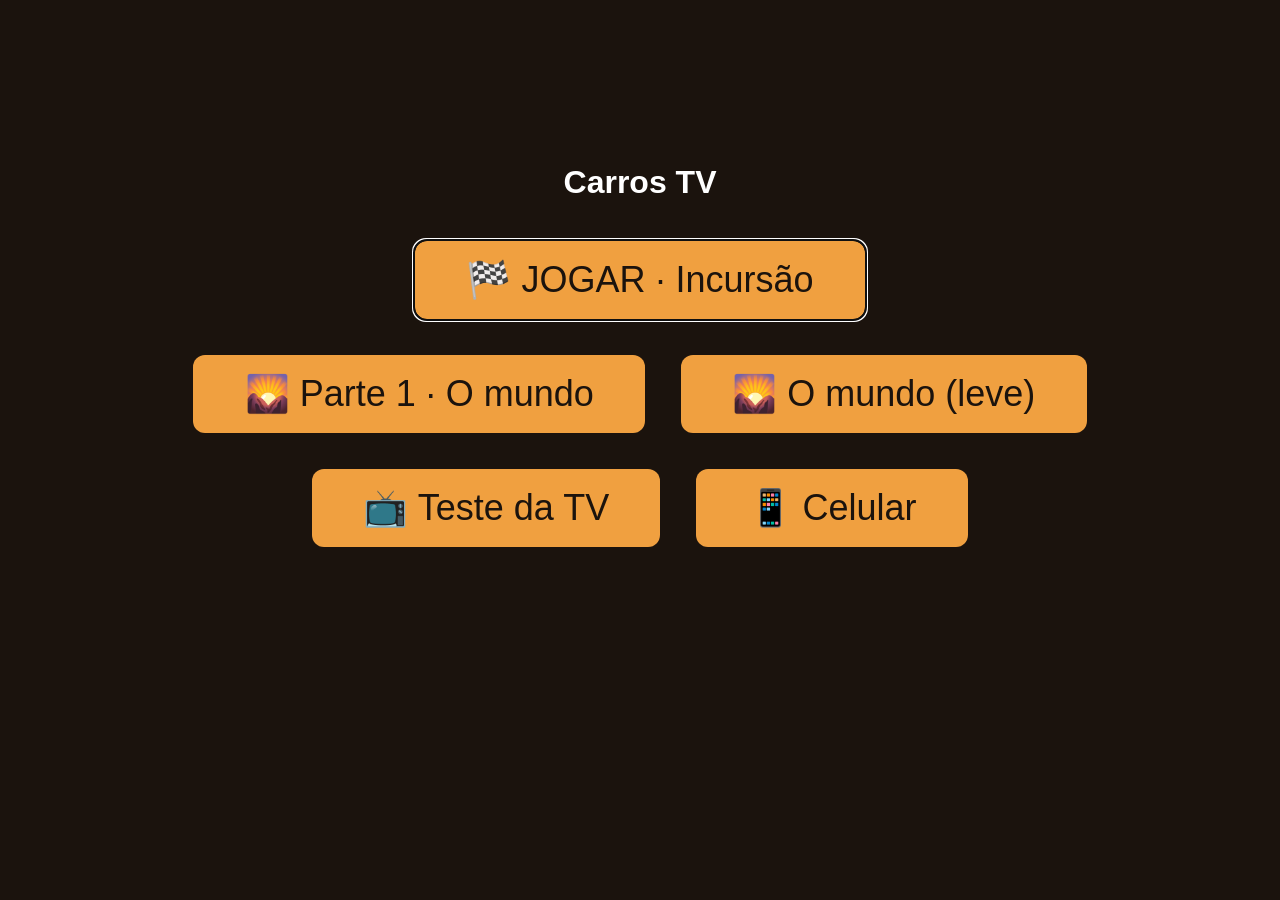
<file: index.html>
<!doctype html>
<html lang="pt-BR"><head><meta charset="utf-8"><meta name="viewport" content="width=device-width, initial-scale=1"><title>Carros TV</title>
<style>body{background:#1b130d;color:#fff;font-family:"Segoe UI",Arial,sans-serif;text-align:center;padding-top:15vh}a{display:inline-block;margin:2vh;padding:2vh 4vw;font-size:4vh;color:#1b130d;background:#f0a040;border-radius:12px;text-decoration:none}</style></head>
<body><h1>Carros TV</h1><a href="jogar.html" autofocus>🏁 JOGAR · Incursão</a><br><a href="mundo.html">🌄 Parte 1 · O mundo</a><a href="mundo.html?q=0">🌄 O mundo (leve)</a><br><a href="tv-teste.html">📺 Teste da TV</a><a href="celular-teste.html">📱 Celular</a></body></html>
</file>
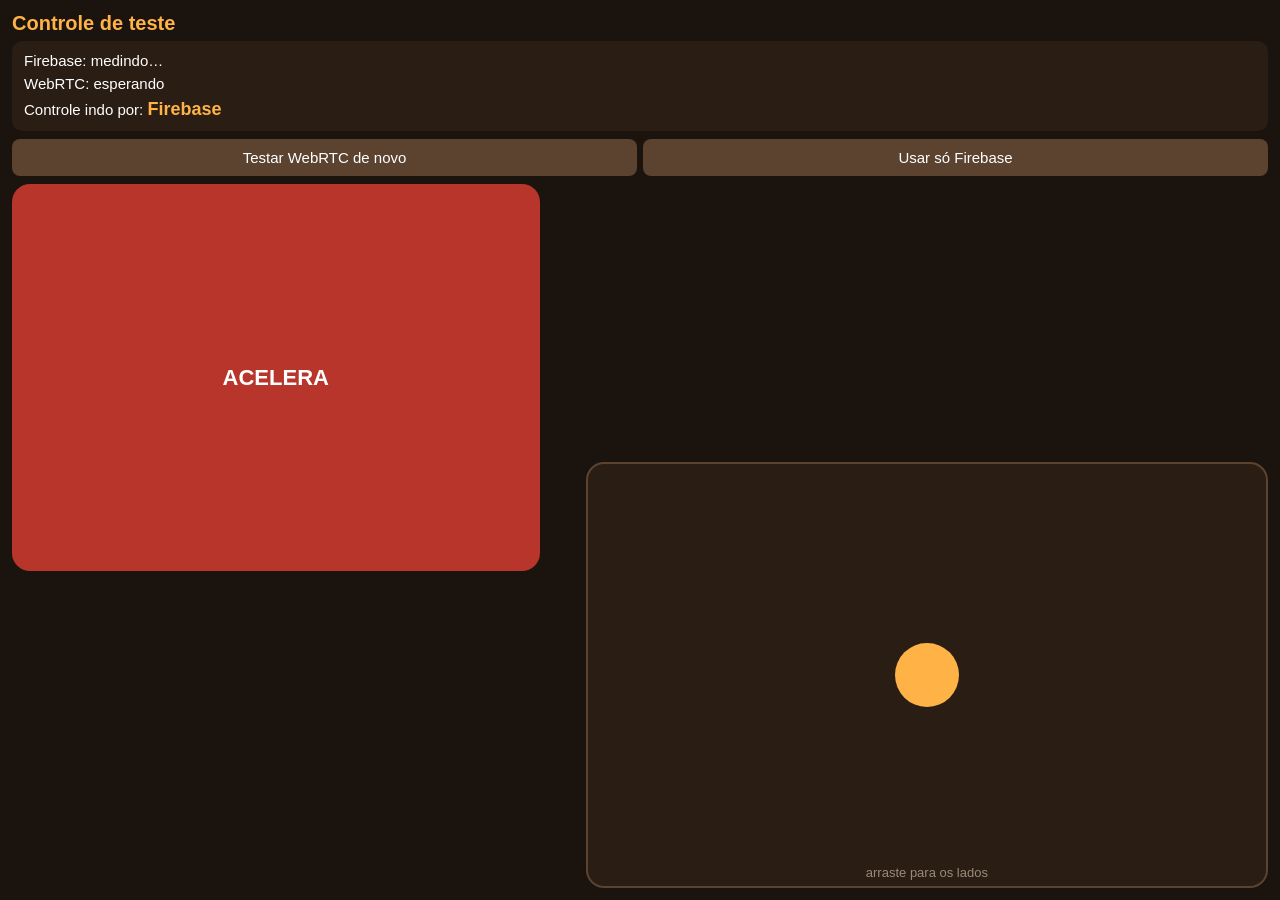
<file: celular-teste.html>
<!doctype html>
<html lang="pt-BR">
<head>
  <meta charset="utf-8">
  <meta name="viewport" content="width=device-width, initial-scale=1, maximum-scale=1, user-scalable=no">
  <title>Controle de teste</title>
  <link rel="stylesheet" href="css/teste.css">
</head>
<body class="cel">
  <div class="tela">
    <h1>Controle de teste</h1>
    <div class="med" id="med">Conectando…</div>
    <div class="bts">
      <button id="btRtc">Testar WebRTC de novo</button>
      <button id="btFb">Usar só Firebase</button>
    </div>
    <div class="controles">
      <button id="acel">ACELERA</button>
      <div id="volante"><div class="pino" id="pino"></div><span>arraste para os lados</span></div>
    </div>
  </div>
  <script src="js/firebase.js"></script>
  <script src="js/celular-teste.js"></script>
</body>
</html>
</file>
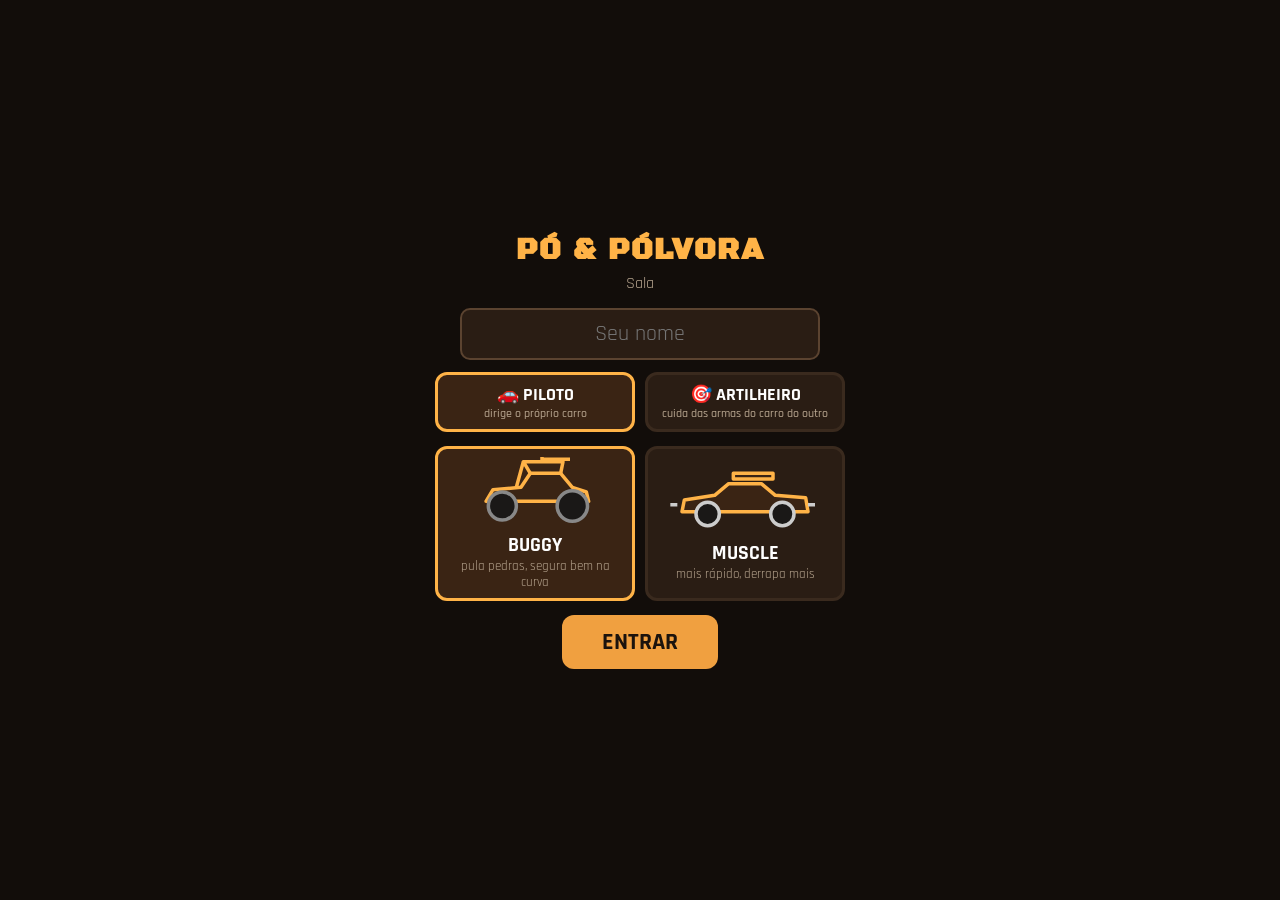
<file: controle.html>
<!doctype html>
<html lang="pt-BR">
<head>
  <meta charset="utf-8">
  <meta name="viewport" content="width=device-width, initial-scale=1, maximum-scale=1, user-scalable=no">
  <meta name="theme-color" content="#120d0a">
  <title>Pó e Pólvora · controle</title>
  <link rel="preconnect" href="https://fonts.googleapis.com">
  <link href="https://fonts.googleapis.com/css2?family=Black+Ops+One&family=Rajdhani:wght@500;700&display=swap" rel="stylesheet">
  <link rel="stylesheet" href="css/jogo.css">
</head>
<body class="cel">
  <!-- entrar -->
  <div class="tela entrar" id="telaEntrar">
    <h1 class="titulo">PÓ &amp; PÓLVORA</h1>
    <div class="sala">Sala <b id="salaCod">-----</b></div>
    <input id="nome" maxlength="12" placeholder="Seu nome" autocomplete="off">
    <div class="escolhaPapel">
      <button class="papel sel" data-papel="piloto">🚗 PILOTO<span>dirige o próprio carro</span></button>
      <button class="papel" data-papel="artilheiro">🎯 ARTILHEIRO<span>cuida das armas do carro do outro</span></button>
    </div>
    <div class="dicaArt" id="dicaArt" style="display:none">Você vai girar a torre e atirar enquanto o outro dirige.</div>
    <div class="escolha" id="escolhaCarro">
      <button class="opcao sel" data-carro="buggy">
        <svg viewBox="0 0 120 60"><g fill="none" stroke="#ffb347" stroke-width="3" stroke-linejoin="round">
          <path d="M18 38 L24 28 L48 26 L56 14 L82 14 L92 26 L104 30 L106 38 Z" fill="#3a2414"/>
          <path d="M56 14 L50 4 L84 4 L82 14 M50 4 L44 26"/><path d="M66 4 L66 -2 M66 2 L90 2"/></g>
          <circle cx="32" cy="42" r="12" fill="#1a1817" stroke="#888" stroke-width="3"/><circle cx="92" cy="42" r="13" fill="#1a1817" stroke="#888" stroke-width="3"/></svg>
        <b>BUGGY</b><span>pula pedras, segura bem na curva</span>
      </button>
      <button class="opcao" data-carro="muscle">
        <svg viewBox="0 0 120 60"><g fill="#3a2414" stroke="#ffb347" stroke-width="3" stroke-linejoin="round">
          <path d="M6 40 L8 30 L34 26 L46 16 L74 16 L86 26 L112 28 L114 40 Z"/><path d="M50 12 L84 12 L84 7 L50 7 Z"/></g>
          <path d="M2 34 L-4 34 M114 34 L120 34" stroke="#ccc" stroke-width="3"/>
          <circle cx="28" cy="42" r="10" fill="#1a1817" stroke="#ccc" stroke-width="3"/><circle cx="92" cy="42" r="10" fill="#1a1817" stroke="#ccc" stroke-width="3"/></svg>
        <b>MUSCLE</b><span>mais rápido, derrapa mais</span>
      </button>
    </div>
    <button class="btGrande" id="btEntrar">ENTRAR</button>
    <div class="girar">Dica: deite o celular para jogar.</div>
  </div>

  <!-- jogo -->
  <div class="tela jogo" id="telaJogo">
    <div class="barraTopo" id="barraTopo">
      <b id="eu">—</b><span id="estado">conectando…</span><span class="esp"></span>
      <button id="btComecar" class="comecar">▶ COMEÇAR</button><button id="btEstrada">↺ Estrada</button><button id="btTrocar">Carro</button><button id="btSair">Sair</button><button id="btTela">⛶</button>
    </div>
    <div class="vel"><div id="infoJogo" class="infoJogo"></div><b id="kmh">0</b> km/h<div class="vb"><i id="vidaBar"></i></div><div class="nb"><i id="nitroBar"></i></div></div>
    <button class="bt" id="btNitro">🔥 NITRO<small id="nitroQtd">3 de 3</small></button>
    <button class="bt" id="btMissil">🚀 MÍSSIL<small id="missilQtd">3 de 3</small></button>
    <button class="bt" id="btEscudo">🛡 ESCUDO<small id="escudoQtd">pronto</small></button>
    <button class="bt" id="btAcel">ACELERA</button>
    <button class="bt" id="btRe">FREIO / RÉ</button>
    <div id="avisoCel" class="avisoCel escondido"></div>
    <div id="menuModo" class="menuModo escondido">
      <b>Escolha o modo</b>
      <button class="modo" data-modo="0">💥 INCURSÃO<span>5 ondas de robôs, chefão no fim</span></button>
      <button class="modo" data-modo="1">🏁 CORRIDA ARMADA<span>3 voltas contra robôs, vale atalho e tiro</span></button>
      <button class="modo" data-modo="2">🚚 COMBOIO<span>protejam o caminhão-tanque até a bandeira</span></button>
      <button id="btFecharModo" class="fechar">voltar</button>
    </div>
    <div id="direcao"><div class="base" id="dBase"></div><div class="pino" id="dPino"></div><div class="dica" id="dicaDir">arraste para os lados</div></div>
  </div>

  <script src="js/firebase.js"></script>
  <script src="js/rede.js"></script>
  <script src="js/controle.js"></script>
</body>
</html>
</file>
<file: css/teste.css>
html, body { margin: 0; padding: 0; height: 100%; overflow: hidden; }
body { background: #1b130d; color: #fff; font-family: "Segoe UI", Roboto, Arial, sans-serif; }
.escondido { display: none !important; }

/* ---------- TV ---------- */
#c2d, #gl, #gl canvas { position: fixed; top: 0; left: 0; width: 100%; height: 100%; display: block; }
#hud { position: fixed; top: 0; left: 0; right: 0; bottom: 0; pointer-events: none; }
.topo { position: absolute; top: 2.5vh; left: 50%; transform: translateX(-50%); background: rgba(20, 14, 10, .82);
  border: 2px solid #f0a040; border-radius: 10px; padding: 1vh 3vw; font-size: 3vh; letter-spacing: 1px; white-space: nowrap; }
.topo b { color: #ffb347; margin-right: 1.5vw; }
#fps { position: absolute; top: 2.5vh; right: 2vw; background: rgba(20, 14, 10, .82); border-radius: 8px; padding: .8vh 1.2vw; font-size: 3vh; font-weight: bold; }
.painel { position: absolute; top: 12vh; left: 50%; transform: translateX(-50%); width: 64vw; background: rgba(20, 14, 10, .9);
  border: 2px solid #5b4330; border-radius: 14px; padding: 2.5vh 2.5vw; font-size: 2.6vh; }
.painel h2 { margin: 0 0 1.5vh; font-size: 3.4vh; color: #ffb347; }
.painel table { width: 100%; border-collapse: collapse; }
.painel td { padding: .8vh .6vw; border-bottom: 1px solid #3a2a1e; }
.painel td.n { text-align: right; font-weight: bold; font-size: 3vh; }
.selo { display: inline-block; min-width: 7vw; text-align: center; border-radius: 6px; padding: .3vh .6vw; font-size: 2.2vh; font-weight: bold; }
.bom { background: #2e9d4f; } .ok { background: #c98a12; } .ruim { background: #b8352b; } .esp { background: #444; }
.painel.mini { top: 10vh; left: 2vw; transform: none; width: 36vw; font-size: 1.7vh; padding: 1.2vh 1.2vw; }
.painel.mini h2 { font-size: 2.2vh; margin-bottom: .5vh; } .painel.mini td.n { font-size: 1.9vh; } .painel.mini .selo { font-size: 1.5vh; min-width: 4vw; } .painel.mini .info { font-size: 1.4vh; }
.info { color: #c9b8a6; font-size: 2.1vh; margin-top: 1.5vh; line-height: 1.5; word-break: break-all; }
.qrbox { position: absolute; left: 2vw; bottom: 3vh; background: rgba(20, 14, 10, .9); border: 2px solid #f0a040; border-radius: 14px;
  padding: 1.5vh; font-size: 2.2vh; width: 26vh; text-align: center; }
.qrbox #qr { background: #fff; padding: 1vh; border-radius: 8px; margin-bottom: 1vh; }
.qrbox #qr img, .qrbox #qr canvas { width: 100% !important; height: auto !important; display: block; }
.ctl { position: absolute; right: 2vw; bottom: 3vh; background: rgba(20, 14, 10, .9); border: 2px solid #5b4330; border-radius: 14px;
  padding: 1.5vh 2vw; font-size: 2.6vh; width: 42vw; line-height: 1.6; }
.ctl b { color: #ffb347; }
#erros { position: absolute; right: 2vw; top: 18vh; width: 30vw; color: #ffb4a8; font-size: 1.8vh; }
#repetir { position: fixed; right: 2vw; top: 10vh; font-size: 2.6vh; padding: 1.2vh 2vw; border-radius: 10px; border: 3px solid #ffb347;
  background: #3a2414; color: #fff; }
#repetir:focus { background: #f0a040; color: #1b130d; }

/* ---------- celular ---------- */
body.cel { overflow: hidden; -webkit-user-select: none; user-select: none; touch-action: none; }
.cel .tela { position: fixed; top: 0; left: 0; right: 0; bottom: 0; display: flex; flex-direction: column; padding: 12px; box-sizing: border-box; }
.cel h1 { margin: 0 0 6px; font-size: 20px; color: #ffb347; }
.cel .med { background: #2a1d14; border-radius: 10px; padding: 8px 12px; font-size: 15px; line-height: 1.55; margin-bottom: 8px; }
.cel .med b { color: #ffb347; font-size: 18px; }
.cel .bts { display: flex; margin-bottom: 8px; }
.cel .bts button { flex: 1; margin-right: 6px; font-size: 15px; padding: 10px; border-radius: 8px; border: 0; background: #5b4330; color: #fff; }
.cel .bts button:last-child { margin-right: 0; }
.cel .controles { flex: 1; position: relative; min-height: 200px; }
#acel { position: absolute; left: 0; top: 0; width: 42%; height: 55%; border-radius: 18px; background: #b8352b; border: 0;
  color: #fff; font-size: 22px; font-weight: bold; }
#acel.on { background: #ff5a48; }
#volante { position: absolute; right: 0; bottom: 0; width: 54%; height: 60%; border-radius: 18px; background: #2a1d14; border: 2px solid #5b4330; }
#volante .pino { position: absolute; top: 50%; left: 50%; width: 64px; height: 64px; margin: -32px 0 0 -32px; border-radius: 50%; background: #ffb347; }
#volante span { position: absolute; bottom: 6px; width: 100%; text-align: center; color: #9b8a78; font-size: 13px; }
</file>
<file: css/jogo.css>
html, body { margin: 0; padding: 0; height: 100%; overflow: hidden; }
body { background: #1b130d; color: #fff; font-family: "Rajdhani", "Segoe UI", Arial, sans-serif; }
.escondido { display: none !important; }
#gl canvas { position: fixed; top: 0; left: 0; width: 100%; height: 100%; display: block; }
.vinheta { position: fixed; top: 0; left: 0; width: 100%; height: 100%; pointer-events: none;
  background: radial-gradient(ellipse at center, rgba(0,0,0,0) 58%, rgba(40,18,4,.42) 100%); }
#hud { position: fixed; top: 0; left: 0; right: 0; bottom: 0; pointer-events: none; }
.titulo { font-family: "Black Ops One", "Rajdhani", sans-serif; letter-spacing: 2px; }

/* faixa do topo */
.topo { position: absolute; top: 2.2vh; left: 50%; transform: translateX(-50%); background: rgba(16, 12, 10, .78);
  border: 1px solid rgba(255, 179, 71, .55); border-bottom: 3px solid #f0a040; padding: .6vh 2.4vw; text-align: center; white-space: nowrap;
  clip-path: polygon(3% 0, 97% 0, 100% 100%, 0 100%); }
.topo .t1 { font-size: 3vh; color: #fff; }
.topo .t2 { font-size: 1.8vh; color: #f0a040; letter-spacing: 3px; font-weight: 700; }
.canto { position: absolute; top: 2.2vh; right: 2vw; text-align: right; }
.caixinha { display: inline-block; background: rgba(16, 12, 10, .78); border: 1px solid rgba(255,255,255,.18); border-radius: 6px;
  padding: .5vh 1vw; font-size: 2.6vh; font-weight: 700; margin-left: .6vw; }
.caixinha.verde { color: #7ee08a; }

/* lobby grande */
#lobby { position: absolute; top: 50%; left: 50%; transform: translate(-50%, -50%); width: 62vw; background: rgba(16, 12, 10, .9);
  border: 2px solid #f0a040; border-radius: 14px; padding: 3vh 2.5vw; display: flex; align-items: center; pointer-events: auto; }
#lobby .qr { background: #fff; padding: 1.2vh; border-radius: 10px; width: 30vh; height: 30vh; flex: none; margin-right: 2.5vw; }
#lobby .qr img, #lobby .qr canvas, #mini .qr img, #mini .qr canvas { width: 100% !important; height: 100% !important; display: block; }
#lobby h1 { margin: 0 0 1vh; font-size: 6vh; color: #ffb347; line-height: 1; }
#lobby .sub { font-size: 2.6vh; color: #e8d8c4; margin-bottom: 2vh; }
#lobby .cod { font-size: 7vh; font-weight: 700; letter-spacing: 1vw; color: #fff; background: #2a1d14; border-radius: 10px; padding: .5vh 1.5vw; display: inline-block; }
#lobby .link { font-size: 2vh; color: #b8a690; margin-top: 1.5vh; }
#btSom { margin-top: 2vh; font-family: inherit; font-size: 2.6vh; font-weight: 700; padding: 1vh 2vw; border-radius: 10px; border: 3px solid #ffb347;
  background: #3a2414; color: #fff; }
.btLobby { margin-top: 2vh; font-family: inherit; font-size: 2.6vh; font-weight: 700; padding: 1vh 2vw; border-radius: 10px; border: 3px solid #ffb347; background: #3a2414; color: #fff; }
.btLobby:focus { background: #f0a040; color: #1b130d; outline: none; }
#btSom:focus { background: #f0a040; color: #1b130d; outline: none; }

/* entrada pequena (quando já tem gente jogando) */
#mini { position: absolute; left: 1.5vw; top: 2.2vh; background: rgba(16, 12, 10, .82); border: 1px solid rgba(255,179,71,.5); border-radius: 10px;
  padding: 1vh; display: flex; align-items: center; }
#mini .qr { background: #fff; padding: .5vh; border-radius: 6px; width: 11vh; height: 11vh; margin-right: .8vw; }
#mini .txt { font-size: 1.9vh; color: #e8d8c4; line-height: 1.25; }
#mini b { display: block; font-size: 3.4vh; letter-spacing: .4vw; color: #fff; }

/* cartões dos jogadores */
#cartoes { position: absolute; left: 0; right: 0; bottom: 2vh; display: flex; justify-content: center; }
.cartao { width: 21vw; margin: 0 .8vw; background: rgba(16, 12, 10, .8); border-radius: 10px; border-top: 4px solid #3aa0ff;
  padding: 1vh 1vw; display: flex; align-items: center; }
.cartao svg { width: 10vh; height: 10vh; flex: none; margin-right: .8vw; }
.cartao .nome { font-size: 2.8vh; font-weight: 700; line-height: 1; white-space: nowrap; overflow: hidden; text-overflow: ellipsis; }
.cartao .tipo { font-size: 1.7vh; color: #b8a690; letter-spacing: 1px; margin-bottom: .6vh; }
.cartao .barra { position: relative; height: 1.3vh; background: #2a1d14; border-radius: 1vh; overflow: hidden; margin-top: .3vh; }
.cartao .barra i { display: block; height: 100%; width: 100%; background: linear-gradient(90deg, #2f7dff, #6fd0ff); }
.cartao .barra.nitro:after { content: ""; position: absolute; top: 0; bottom: 0; left: 33.3%; width: 33.3%; border-left: .3vh solid #120d0a; border-right: .3vh solid #120d0a; box-sizing: border-box; }
.cartao .barra.ativo i { background: linear-gradient(90deg, #6fd0ff, #fff); box-shadow: 0 0 1vh #6fd0ff; }
.cartao .rot { font-size: 1.6vh; color: #9fc8ff; font-weight: 700; letter-spacing: 1px; display: flex; justify-content: space-between; }
.cartao .sinal { color: #7ee08a; } .cartao .sinal.fb { color: #ffc83a; }

/* nomes em cima dos carros (desligados: com tela dividida cada um tem a sua câmera) */
.etiqueta { display: none !important; position: absolute; transform: translate(-50%, -100%); text-align: center; font-size: 2.3vh; font-weight: 700;
  text-shadow: 0 0 4px #000, 0 0 2px #000; white-space: nowrap; }
.etiqueta i { display: block; width: 6vw; height: .7vh; margin: .3vh auto 0; border-radius: .4vh; background: currentColor; box-shadow: 0 0 3px #000; }
.etiqueta s { display: block; width: 0; height: 0; margin: .2vh auto 0; border-left: .8vh solid transparent; border-right: .8vh solid transparent; border-top: 1vh solid currentColor; }

/* avisos */
#avisos { position: absolute; top: 12vh; left: 50%; transform: translateX(-50%); text-align: center; }
.aviso { background: rgba(16, 12, 10, .85); border-left: 4px solid #f0a040; padding: .8vh 1.5vw; font-size: 2.6vh; font-weight: 700;
  margin-bottom: .8vh; animation: aviso 3.5s forwards; }
@keyframes aviso { 0% { opacity: 0; transform: translateY(-1vh); } 10% { opacity: 1; transform: none; } 80% { opacity: 1; } 100% { opacity: 0; } }
#erros { position: absolute; left: 2vw; top: 30vh; width: 40vw; color: #ffb4a8; font-size: 1.8vh; }
.carregando { position: fixed; top: 0; left: 0; right: 0; bottom: 0; background: #1b130d; display: flex; align-items: center;
  justify-content: center; font-size: 4vh; color: #ffb347; letter-spacing: 2px; text-align: center; }

/* ================= celular ================= */
body.cel { overflow: hidden; -webkit-user-select: none; user-select: none; touch-action: none; background: #120d0a; }
.cel .tela { position: fixed; top: 0; left: 0; right: 0; bottom: 0; }
.cel .entrar { display: flex; flex-direction: column; align-items: center; justify-content: center; padding: 16px; box-sizing: border-box; overflow-y: auto; }
.cel .entrar h1 { margin: 0 0 4px; font-size: 30px; color: #ffb347; }
.cel .entrar .sala { color: #b8a690; margin-bottom: 14px; font-size: 16px; }
.cel input { font-family: inherit; font-size: 22px; padding: 10px 14px; border-radius: 10px; border: 2px solid #5b4330; background: #2a1d14; color: #fff;
  width: 100%; max-width: 360px; box-sizing: border-box; text-align: center; }
.cel .escolha { display: flex; width: 100%; max-width: 420px; margin: 14px 0; }
.cel .opcao { flex: 1; margin: 0 5px; background: #2a1d14; border: 3px solid #3a2a1e; border-radius: 12px; padding: 8px; text-align: center; color: #fff;
  font-family: inherit; }
.cel .opcao.sel { border-color: #ffb347; background: #3a2414; }
.cel .opcao svg { width: 100%; height: 70px; }
.cel .opcao b { display: block; font-size: 20px; }
.cel .opcao span { display: block; font-size: 13px; color: #b8a690; }
.cel .btGrande { font-family: inherit; font-size: 24px; font-weight: 700; padding: 12px 40px; border-radius: 12px; border: 0; background: #f0a040; color: #1b130d; }

.cel .jogo { display: none; }
.cel .jogo.ativo { display: block; }
.cel .barraTopo { position: absolute; top: 0; left: 0; right: 0; height: 44px; display: flex; align-items: center; padding: 0 10px; background: #1e1510;
  border-bottom: 3px solid #3aa0ff; font-size: 16px; }
.cel .barraTopo b { font-size: 18px; margin-right: 8px; }
.cel .barraTopo .esp { flex: 1; }
.cel .barraTopo button { font-family: inherit; font-size: 14px; background: #3a2a1e; color: #fff; border: 0; border-radius: 6px; padding: 6px 10px; margin-left: 6px; }
.cel .vel { position: absolute; top: 52px; left: 50%; transform: translateX(-50%); text-align: center; color: #e8d8c4; }
.cel .vel b { font-size: 34px; color: #fff; }
.cel .vel .nb { position: relative; width: 140px; height: 8px; background: #2a1d14; border-radius: 4px; overflow: hidden; margin: 2px auto 0; }
.cel .vel .nb:after { content: ""; position: absolute; top: 0; bottom: 0; left: 33.3%; width: 33.3%; border-left: 3px solid #120d0a; border-right: 3px solid #120d0a; box-sizing: border-box; }
.cel .vel .nb i { display: block; height: 100%; width: 100%; background: linear-gradient(90deg, #2f7dff, #6fd0ff); }
/* botões: ação à esquerda/em cima, direção à direita/embaixo */
.cel .bt { position: absolute; border: 0; border-radius: 18px; color: #fff; font-family: inherit; font-weight: 700; font-size: 20px; }
#btNitro { left: 12px; top: 56px; width: 30%; height: 22%; background: #1f4f9a; }
#btNitro.on { background: #4aa0ff; box-shadow: 0 0 18px #6fd0ff; }
#btNitro.vazio { background: #2a2f3a; color: #7a8090; }
#btNitro small { display: block; font-size: 13px; font-weight: 500; opacity: .85; }
#btAcel { left: 12px; top: calc(56px + 22% + 10px); width: 30%; bottom: calc(18% + 22px); background: #b8352b; font-size: 24px; }
#btAcel.on { background: #ff5a48; }
#btRe { left: 12px; bottom: 12px; width: 30%; height: 18%; background: #4a3a2e; }
#btRe.on { background: #8a6a52; }
#direcao { position: absolute; right: 12px; bottom: 12px; width: 55%; height: 52%; border-radius: 18px; background: #1e1510; border: 2px solid #3a2a1e; }
#direcao .pino { position: absolute; width: 74px; height: 74px; margin: -37px 0 0 -37px; border-radius: 50%; background: radial-gradient(#ffd08a, #f0a040);
  box-shadow: 0 0 12px rgba(240,160,64,.6); display: none; }
#direcao .base { position: absolute; width: 180px; height: 16px; margin: -8px 0 0 -90px; border-radius: 8px; background: #3a2a1e; display: none; }
#direcao .dica { position: absolute; left: 0; right: 0; top: 50%; text-align: center; color: #7a6a58; font-size: 15px; margin-top: -10px; }
@media (orientation: landscape) { .cel .girar { display: none; } }
.cel .girar { position: fixed; bottom: 6px; left: 0; right: 0; text-align: center; color: #7a6a58; font-size: 12px; }
@media (orientation: portrait) {
  #btNitro { top: 130px; height: 15%; width: 40%; }
  #btAcel { top: calc(130px + 15% + 10px); width: 40%; bottom: auto; height: 22%; }
  #btRe { bottom: auto; top: calc(130px + 37% + 20px); width: 40%; height: 12%; }
  #direcao { width: 52%; height: 40%; top: auto; }
  .cel .vel { top: 50px; }
}

/* ================= tela dividida (2 jogadores) ================= */
#divisor { position: absolute; left: 0; right: 0; top: 50%; height: .8vh; margin-top: -.4vh; background: #120d0a; border-top: 1px solid #f0a040; border-bottom: 1px solid #f0a040; display: none; }
body.dividido #divisor { display: block; }
body.dividido .topo { display: none; }
body.dividido #cartoes { display: block; left: 1.2vw; right: auto; top: 0; bottom: 0; }
body.dividido .cartao { position: absolute; left: 0; margin: 0; width: 19vw; padding: .6vh .8vw; }
body.dividido .cartao svg { width: 7.5vh; height: 7.5vh; }
body.dividido .cartao.s0 { bottom: calc(50% + 1.4vh); }
body.dividido .cartao.s1 { bottom: 1.4vh; }

/* ================= parte 3: incursão ================= */
.botaoCanto { pointer-events: auto; color: #fff; font-family: inherit; cursor: pointer; }
.botaoCanto:focus { background: #f0a040; color: #1b130d; outline: none; }
#mini { left: auto; right: 2vw; top: 9vh; }
.cartao .barra.vida i { background: linear-gradient(90deg, #2fa64a, #8ee07a); }
.cartao .barra.vida.baixa i { background: linear-gradient(90deg, #c22a1c, #ff6a48); }
.cartao .itens { color: #e8d8c4; font-weight: 500; letter-spacing: 0; }
#placar { position: absolute; top: 10vh; left: 50%; transform: translateX(-50%); background: rgba(16, 12, 10, .78); border-bottom: 2px solid #ff5a48;
  padding: .5vh 1.6vw; font-size: 2.3vh; font-weight: 700; letter-spacing: 1px; white-space: nowrap; color: #e8d8c4; }
#placar b { color: #fff; }
body.dividido #placar { top: 50%; transform: translate(-50%, -50%); z-index: 2; border: 1px solid #f0a040; }
#mensagem { position: absolute; top: 36%; left: 0; right: 0; text-align: center; font-family: "Black Ops One", "Rajdhani", sans-serif; font-size: 9vh;
  color: #ffb347; text-shadow: 0 0 2vh rgba(0,0,0,.9), 0 .4vh 0 #5a2a10; display: none; }
#mensagem.mostra { display: block; animation: msg .5s ease-out; }
body.dividido #mensagem { top: 40%; font-size: 7vh; }
@keyframes msg { 0% { transform: scale(1.6); opacity: 0; } 100% { transform: scale(1); opacity: 1; } }
#mapa { position: absolute; left: 1.5vw; top: 2.2vh; width: 22vh; height: 22vh; border-radius: 50%; border: 2px solid rgba(255,179,71,.7); background: rgba(16,12,10,.55); }
body.dividido #mapa { left: auto; right: 1.5vw; top: 50%; margin-top: -11vh; width: 20vh; height: 20vh; }
#resultado { position: absolute; top: 50%; left: 50%; transform: translate(-50%, -50%); width: 56vw; background: rgba(16, 12, 10, .94);
  border: 2px solid #f0a040; border-radius: 14px; padding: 3vh 2.5vw; text-align: center; z-index: 5; }
#resultado h2 { margin: 0; font-size: 8vh; color: #ffb347; }
#resultado .resumo { font-size: 2.4vh; color: #e8d8c4; margin: 1vh 0 2vh; }
#resultado table { width: 100%; border-collapse: collapse; font-size: 2.8vh; }
#resultado th { font-size: 1.8vh; color: #b8a690; letter-spacing: 1px; }
#resultado td, #resultado th { padding: .8vh; border-bottom: 1px solid #3a2a1e; }
#resultado td:first-child { text-align: left; font-weight: 700; }

/* ----- celular: parte 3 (nitro, míssil e escudo em cima à esquerda; acelera e ré embaixo; direção à direita) ----- */
.cel .bt small { display: block; font-size: 12px; font-weight: 500; opacity: .85; }
.cel .bt.vazio { background: #2a2f3a !important; color: #7a8090; }
#btNitro, #btMissil, #btEscudo { top: 56px; height: 24%; width: calc(12.6% - 4px); font-size: 15px; padding: 0; }
#btNitro { left: 12px; }
#btMissil { left: calc(12px + 12.6%); background: #8a3a1a; }
#btMissil:active { background: #d0602a; }
#btEscudo { left: calc(12px + 25.2%); background: #2a5a6a; }
#btEscudo.on { background: #66ccff; color: #102a33; box-shadow: 0 0 18px #66ccff; }
#btAcel { top: calc(56px + 24% + 8px); width: calc(37.8% - 4px); bottom: calc(16% + 20px); height: auto; }
#btRe { bottom: 12px; width: calc(37.8% - 4px); height: 16%; top: auto; }
#direcao { width: 52%; height: 56%; }
.cel .vel .vb { width: 140px; height: 8px; background: #2a1d14; border-radius: 4px; overflow: hidden; margin: 3px auto 0; }
.cel .vel .vb i { display: block; height: 100%; width: 100%; background: linear-gradient(90deg, #2fa64a, #8ee07a); }
.cel .vel .vb i.baixa { background: #ff5a48; }
.cel .barraTopo .comecar { background: #2e9d4f; font-weight: 700; font-size: 15px; }
.avisoCel { position: absolute; top: 120px; left: 42%; right: 12px; background: rgba(184,53,43,.92); border-radius: 12px; padding: 10px; text-align: center;
  font-size: 16px; font-weight: 700; z-index: 3; pointer-events: none; }
.avisoCel.fim { background: rgba(30,21,16,.95); border: 2px solid #f0a040; font-weight: 500; }
.avisoCel.fim b { font-size: 24px; color: #ffb347; }
.avisoCel.escondido { display: none; }
@media (orientation: portrait) {
  #btNitro, #btMissil, #btEscudo { top: 130px; height: 12%; width: calc(16% - 4px); font-size: 13px; }
  #btMissil { left: calc(12px + 16%); } #btEscudo { left: calc(12px + 32%); }
  #btAcel { top: calc(130px + 12% + 10px); width: 48%; height: 22%; bottom: auto; }
  #btRe { top: calc(130px + 34% + 20px); bottom: auto; width: 48%; height: 11%; }
  #direcao { width: 46%; height: 40%; }
  .avisoCel { left: 12px; top: 100px; }
}

/* ----- celular: papel, modos, artilheiro ----- */
.cel .escolhaPapel { display: flex; width: 100%; max-width: 420px; margin-top: 12px; }
.cel .papel { flex: 1; margin: 0 5px; background: #2a1d14; border: 3px solid #3a2a1e; border-radius: 12px; padding: 8px; color: #fff; font-family: inherit; font-size: 18px; font-weight: 700; }
.cel .papel span { display: block; font-size: 12px; font-weight: 500; color: #b8a690; }
.cel .papel.sel { border-color: #ffb347; background: #3a2414; }
.cel .dicaArt { color: #b8a690; margin: 12px 0; font-size: 15px; text-align: center; }
.cel .infoJogo { font-size: 14px; color: #ffb347; font-weight: 700; min-height: 16px; }
.menuModo { position: fixed; top: 0; left: 0; right: 0; bottom: 0; background: rgba(18,13,10,.95); z-index: 10; display: flex; flex-direction: column; align-items: center; justify-content: center; padding: 10px; }
.menuModo.escondido { display: none; }
.menuModo b { font-size: 22px; color: #ffb347; margin-bottom: 8px; }
.menuModo .modo { width: 100%; max-width: 420px; margin: 4px 0; padding: 10px; border-radius: 12px; border: 2px solid #5b4330; background: #2a1d14; color: #fff; font-family: inherit; font-size: 20px; font-weight: 700; }
.menuModo .modo span { display: block; font-size: 13px; font-weight: 500; color: #b8a690; }
.menuModo .fechar { margin-top: 8px; background: none; border: 0; color: #b8a690; font-family: inherit; font-size: 16px; }
body.artilheiro #btNitro, body.artilheiro #btRe { display: none; }
body.artilheiro #btMissil { left: 12px; width: calc(18.9% - 4px); }
body.artilheiro #btEscudo { left: calc(12px + 18.9%); width: calc(18.9% - 4px); }
body.artilheiro #btAcel { bottom: 12px; background: #8a2a1a; }
body.comArtilheiro #btMissil, body.comArtilheiro #btEscudo { display: none; }
body.comArtilheiro #btNitro { width: calc(37.8% - 4px); }
.cel .vel .nb i.calor { background: linear-gradient(90deg, #ffb347, #ff3a2a); }
@media (orientation: portrait) {
  body.artilheiro #btMissil { left: 12px; width: calc(24% - 4px); }
  body.artilheiro #btEscudo { left: calc(12px + 24%); width: calc(24% - 4px); }
  body.artilheiro #btAcel { height: 30%; }
  body.comArtilheiro #btNitro { width: 48%; }
}
</file>
